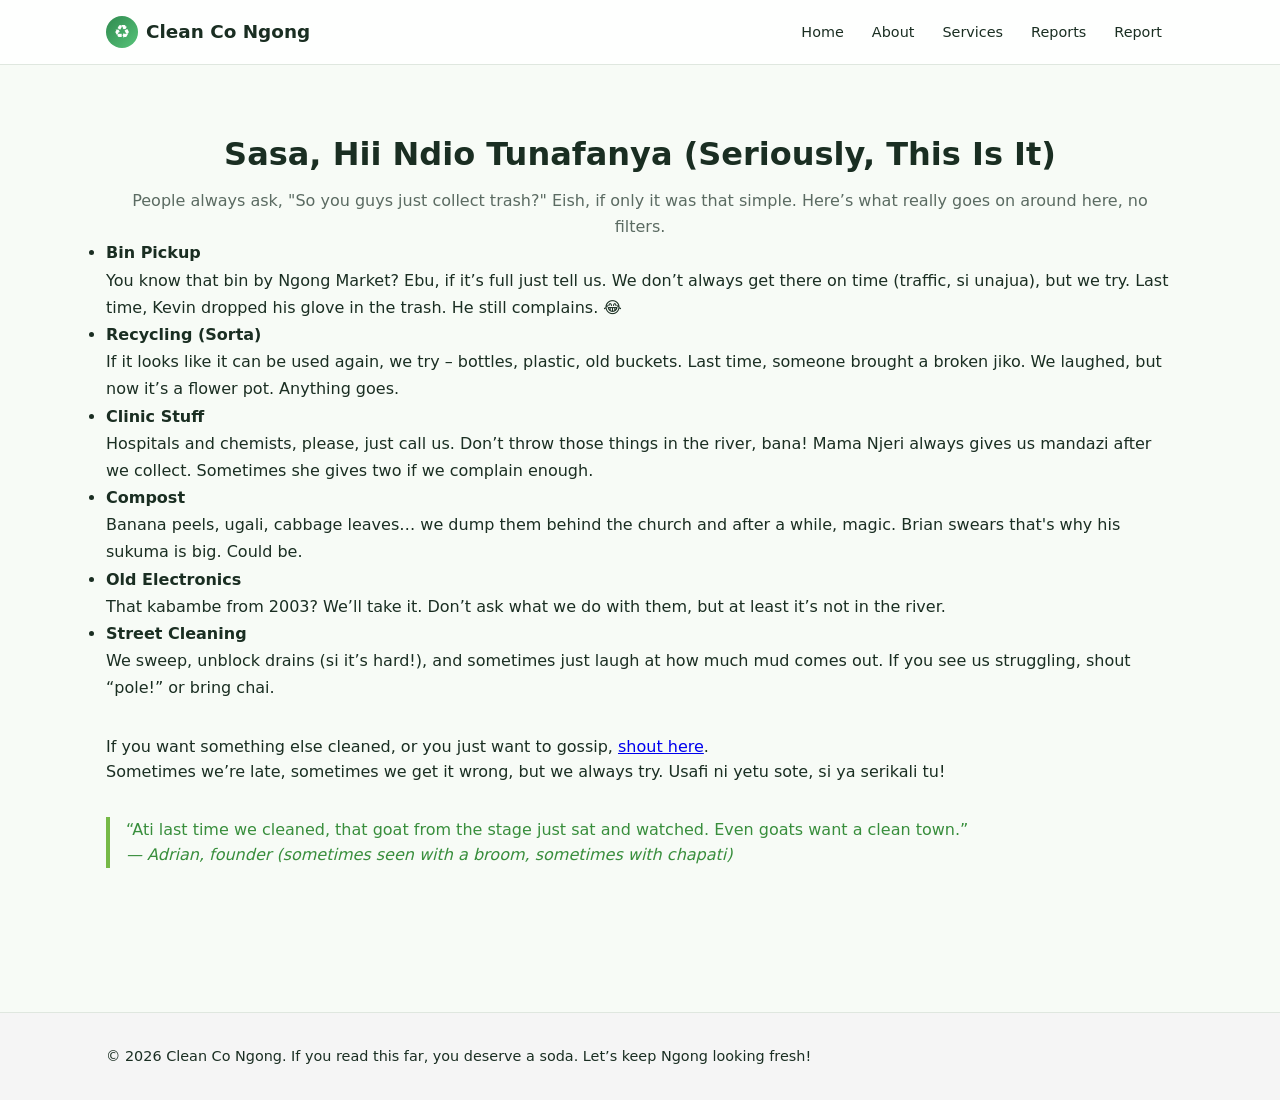
<file: services.html>
<!DOCTYPE html>
<html lang="en">

<head>
    <meta charset="UTF-8" />
    <meta name="viewport" content="width=device-width, initial-scale=1.0" />
    <title>Services | Clean Co Ngong</title>
    <link rel="stylesheet" href="style.css" />
</head>

<body>
    <!-- NAVIGATION -->
    <header class="site-header">
        <nav class="nav container">
            <a href="index.html" class="brand">
                <span class="logo">♻</span> Clean Co Ngong
            </a>
            <ul class="nav-links">
                <li><a href="index.html">Home</a></li>
                <li><a href="about.html">About</a></li>
                <li><a href="services.html">Services</a></li>
                <li><a href="reports.html">Reports</a></li>
                <li><a href="report.html">Report</a></li>
            </ul>
        </nav>
    </header>

    <main>
        <section class="container section">
            <h2 class="section-title">Sasa, Hii Ndio Tunafanya (Seriously, This Is It)</h2>
            <p class="section-sub">
                People always ask, "So you guys just collect trash?" Eish, if only it was that simple. Here’s what
                really goes on around here, no filters.
            </p>

            <ul style="margin-bottom: 2em; line-height: 1.7;">
                <li>
                    <strong>Bin Pickup</strong><br>
                    You know that bin by Ngong Market? Ebu, if it’s full just tell us. We don’t always get there on time
                    (traffic, si unajua), but we try. Last time, Kevin dropped his glove in the trash. He still
                    complains. 😂
                </li>
                <li>
                    <strong>Recycling (Sorta)</strong><br>
                    If it looks like it can be used again, we try – bottles, plastic, old buckets. Last time, someone
                    brought a broken jiko. We laughed, but now it’s a flower pot. Anything goes.
                </li>
                <li>
                    <strong>Clinic Stuff</strong><br>
                    Hospitals and chemists, please, just call us. Don’t throw those things in the river, bana! Mama
                    Njeri always gives us mandazi after we collect. Sometimes she gives two if we complain enough.
                </li>
                <li>
                    <strong>Compost</strong><br>
                    Banana peels, ugali, cabbage leaves… we dump them behind the church and after a while, magic. Brian
                    swears that's why his sukuma is big. Could be.
                </li>
                <li>
                    <strong>Old Electronics</strong><br>
                    That kabambe from 2003? We’ll take it. Don’t ask what we do with them, but at least it’s not in the
                    river.
                </li>
                <li>
                    <strong>Street Cleaning</strong><br>
                    We sweep, unblock drains (si it’s hard!), and sometimes just laugh at how much mud comes out. If you
                    see us struggling, shout “pole!” or bring chai.
                </li>
            </ul>

            <p>
                If you want something else cleaned, or you just want to gossip, <a href="report.html">shout
                    here</a>.<br>
                Sometimes we’re late, sometimes we get it wrong, but we always try. Usafi ni yetu sote, si ya serikali
                tu!
            </p>

            <blockquote style="margin:2em 0;color:#388e3c;border-left:4px solid #76b947;padding-left:1em;">
                “Ati last time we cleaned, that goat from the stage just sat and watched. Even goats want a clean
                town.”<br>
                <em>— Adrian, founder (sometimes seen with a broom, sometimes with chapati)</em>
            </blockquote>
        </section>
    </main>

    <!-- FOOTER -->
    <footer class="site-footer">
        <div class="container footer-grid">
            <p>© <span id="year"></span> Clean Co Ngong. If you read this far, you deserve a soda. Let’s keep Ngong
                looking fresh!</p>
        </div>
    </footer>

    <script>
        // Set the year in the footer (no drama)
        const y = document.getElementById('year');
        if (y) y.textContent = new Date().getFullYear();
    </script>
</body>

</html>
</file>
<file: style.css>
/* GreenCycle — Global Styles */
:root {
  --primary: #2f8a4f;
  --primary-glow: #58c47a;
  --bg: #f7fbf6;
  --fg: #1a2e22;
  --muted: #5b6b62;
  --card: #ffffff;
  --border: #dfe7df;
  --secondary: #eaf4ec;
  --destructive: #c0392b;
  --gradient-hero: linear-gradient(135deg, #2f8a4f, #58c47a);
  --gradient-soft: linear-gradient(180deg, #eaf4ec, #f7fbf6);
  --shadow: 0 10px 30px -12px rgba(47, 138, 79, 0.25);
  --radius: 12px;
}

* { box-sizing: border-box; margin: 0; padding: 0; }
html { scroll-behavior: smooth; }
body {
  font-family: system-ui, -apple-system, "Segoe UI", Roboto, sans-serif;
  background: var(--bg);
  color: var(--fg);
  line-height: 1.6;
  min-height: 100vh;
  display: flex; flex-direction: column;
}

main { flex: 1; }
.container { max-width: 1100px; margin: 0 auto; padding: 0 1rem; }

/* Header / Nav */
.site-header {
  position: sticky; top: 0; z-index: 50;
  background: rgba(255,255,255,0.85);
  backdrop-filter: blur(8px);
  border-bottom: 1px solid var(--border);
}
.nav { 
    display: flex;
    align-items: center;
    justify-content: space-between; 
    height: 64px; 
}
.brand { 
    font-weight: 700; 
    font-size: 1.15rem; 
    color: var(--fg); 
    text-decoration: none; 
    display: flex; 
    align-items: center; 
    gap: 0.5rem; 
}
.logo { 
    display: inline-flex; 
    width: 32px; 
    height: 32px; 
    align-items: center; 
    justify-content: center; 
    border-radius: 50%; 
    background: var(--gradient-hero); 
    color: white; 
}
.nav-links { 
    display: flex; 
    gap: 0.25rem; 
    list-style: none; 
    flex-wrap: wrap; 
}
.nav-links a { 
    padding: 0.5rem 0.75rem; 
    border-radius: 8px; 
    text-decoration: none; 
    color: var(--fg); 
    font-size: 0.9rem; 
    font-weight: 500; 
    transition: background 0.2s; 
}
.nav-links a:hover { 
    background: var(--secondary); 
}
.nav-links a.active { 
    background: var(--secondary); 
    color: var(--primary); 
}

/* Hero */
.hero { 
    background: var(--gradient-soft); 
    padding: 5rem 1rem; 
}
.hero-grid { 
    display: grid; 
    grid-template-columns: 1fr; 
    gap: 2.5rem; 
    align-items: center; 
}
@media (min-width: 768px) { 
    .hero-grid { grid-template-columns: 1fr 1fr; } 
}
.tag { 
    display: inline-block; 
    padding: 0.25rem 0.75rem; 
    border-radius: 999px; 
    background: rgba(47,138,79,0.1); 
    color: var(--primary); 
    font-size: 0.75rem; 
    font-weight: 600; 
    text-transform: uppercase; 
    letter-spacing: 0.05em; 
}
.hero h1 { 
    font-size: clamp(2rem, 5vw, 3.5rem); 
    font-weight: 800; 
    margin-top: 1rem; 
    line-height: 1.1; 
}
.gradient-text { 
    background: var(--gradient-hero); 
    -webkit-background-clip: text; 
    background-clip: text; 
    color: transparent; 
}
.lead { 
    margin-top: 1rem; 
    font-size: 1.1rem; 
    color: var(--muted); 
    max-width: 520px; 
}
.actions { 
    margin-top: 1.75rem; 
    display: flex; 
    gap: 0.75rem; 
    flex-wrap: wrap; 
}

.btn { 
    display: inline-block;
    padding: 0.75rem 1.4rem; 
    border-radius: 10px; 
    font-weight: 600; 
    text-decoration: none; 
    border: none; 
    cursor: pointer; 
    font-size: 1rem; 
    transition: transform 0.15s, 
    box-shadow 0.2s; }
.btn-primary { 
    background: var(--gradient-hero); 
    color: white; 
    box-shadow: var(--shadow); 
}
.btn-primary:hover { 
    transform: translateY(-1px); 
}
.btn-outline { 
    background: var(--card); 
    color: var(--fg); 
    border: 1px solid var(--border); 
}
.btn-outline:hover {
     background: var(--secondary);
}
.btn-light {
    background: white;
    color: var(--fg);
}

/* Stats */
.stats { 
    display: grid; 
    grid-template-columns: repeat(3, 1fr); 
    gap: 1rem; 
}
.stat-card { 
    background: var(--card); 
    border: 1px solid var(--border); 
    border-radius: var(--radius); 
    padding: 1.25rem; 
    text-align: center; 
    box-shadow: 0 1px 3px rgba(0,0,0,0.04); 
}
.stat-value { 
    font-size: 2rem; 
    font-weight: 800; 
    color: var(--primary); 
}
.stat-label { 
    font-size: 0.75rem; 
    color: var(--muted); 
    margin-top: 0.25rem; 
}

/* Sections */
.section { 
    padding: 4rem 1rem; 
}
.section-title { 
    font-size: 2rem; 
    font-weight: 700; 
    text-align: center; 
}
.section-sub { 
    text-align: center; 
    color: var(--muted); 
    margin-top: 0.5rem; 
}
.page-head { 
    text-align: center; 
    max-width: 640px; 
    margin: 0 auto; 
}
.page-head h1 { 
    font-size: 2.25rem; 
    font-weight: 800; 
}
.page-head p { 
    color: var(--muted); 
    margin-top: 0.5rem; 
}

.page-head-row { 
    display: flex; 
    justify-content: space-between; 
    align-items: flex-end; 
    flex-wrap: wrap; 
    gap: 1rem; 
}
.page-head-row h1 { 
    font-size: 2rem; 
    font-weight: 800; 
}
.page-head-row p { 
    color: var(--muted); 
}

/* Cards grids */
.cards { 
    display: grid; 
    grid-template-columns: 1fr; 
    gap: 1.25rem; 
    margin-top: 2.5rem; 
}
    @media (min-width: 600px) {
     .cards { grid-template-columns: repeat(2, 1fr); } 
}
@media (min-width: 900px) { 
    .cards { grid-template-columns: repeat(3, 1fr); } 
}
.card { 
    background: var(--card); 
    border: 1px solid var(--border); 
    border-radius: var(--radius); 
    padding: 1.5rem; 
    transition: transform 0.2s, 
    box-shadow 0.2s; }
.card:hover { 
    transform: translateY(-3px); 
    box-shadow: var(--shadow); 
}
.card .icon { 
    font-size: 2.25rem; 
}
.card h3, .card h2 { 
    margin-top: 0.5rem; 
    font-size: 1.2rem; 
}
.card p { 
    color: var(--muted); 
    margin-top: 0.4rem; 
    font-size: 0.95rem; 
}
.card-head { 
    display: flex; 
    justify-content: space-between; 
    align-items: center; 
}
.badge { 
    font-size: 0.7rem;
    padding: 0.2rem 0.6rem; 
    border-radius: 999px; 
    background: rgba(47,138,79,0.1); 
    color: var(--primary); 
    font-weight: 600; 
}

.cards-2 { 
    display: grid; 
    grid-template-columns: 1fr; 
    gap: 1.25rem; 
    margin-top: 2rem; 
}
@media (min-width: 700px) { 
    .cards-2 { grid-template-columns: repeat(2, 1fr); } 
}

/* Report cards */
.report-card { 
    background: var(--card); 
    border: 1px solid var(--border); 
    border-radius: var(--radius); 
    padding: 1.25rem; 
}
.report-head { 
    display: flex; 
    justify-content: space-between; 
    gap: 1rem; 
}
.report-head h2 { 
    font-size: 1.1rem; 
}
.report-loc { 
    font-size: 0.85rem; 
    color: var(--muted); 
}
.report-desc { 
    margin-top: 0.75rem; 
    font-size: 0.95rem; 
}
.chips { 
    margin-top: 0.9rem; 
    display: flex; 
    gap: 0.4rem; 
    flex-wrap: wrap; 
}
.chip { 
    font-size: 0.7rem; 
    padding: 0.25rem 0.6rem; 
    border-radius: 999px; 
    background: var(--secondary); 
    color: var(--fg); }
.chip.muted { 
    background: #eee; 
    color: var(--muted); }
.urg { 
    font-size: 0.7rem; 
    padding: 0.25rem 0.6rem; 
    border-radius: 999px; 
    font-weight: 600; 
}
.urg.Low { 
    background: rgba(47,138,79,0.1); 
    color: var(--primary); 
}
.urg.Medium { 
    background: #fff3cd; 
    color: #8a6d3b; 
}
.urg.High { 
    background: rgba(192,57,43,0.1); 
    color: var(--destructive); 
}
.delete-btn { 
    margin-top: 0.75rem; 
    background: none; 
    border: none; color: var(--destructive); 
    cursor: pointer; font-size: 0.8rem; 
    padding: 0.3rem 0.6rem; 
    border-radius: 6px; 
}
.delete-btn:hover { 
    background: rgba(192,57,43,0.1); 
}

/* Filters */
.filters {
    display: flex;
    gap: 0.75rem;
    margin-top: 2rem;
    flex-wrap: wrap;
}
.filters input, .filters select { 
    flex: 1; 
    min-width: 200px; 
    padding: 0.75rem 1rem; 
    border-radius: 10px; 
    border: 1px solid var(--border); 
    background: var(--card); 
    font-size: 1rem; 
}
.filters input:focus, .filters select:focus {
    outline: 2px solid var(--primary); 
}

.empty {
    margin-top: 3rem;
    padding: 2.5rem; 
    border: 2px dashed var(--border); 
    border-radius: var(--radius); 
    text-align: center; 
    color: var(--muted); }
.empty a {
    color: var(--primary);
    font-weight: 600;
}
.hidden {
    display: none;
 }
/* CTA banner */
.cta {
    background: var(--gradient-hero);
    color: white;
    border-radius: 24px;
    padding: 3rem 1.5rem;
    text-align: center;
}
.cta h2 {
     font-size: clamp(1.5rem, 3vw, 2.25rem);
     }
.cta p {
    margin-top: 0.5rem;
    opacity: 0.9;
    }
.cta .btn {
    margin-top: 1.25rem;
}
/* Form */
.narrow {
    max-width: 720px; 
    }
.form { 
    display: grid;
    gap: 1rem;
    margin-top: 2rem;
 }
.form label {
    display: flex;
    flex-direction: column; 
    gap: 0.4rem;
    font-weight: 500;
    font-size: 0.95rem; 
}
.form input, .form select, .form textarea {
    padding: 0.7rem 0.9rem;
    border: 1px solid var(--border);
    border-radius: 10px; 
    font-size: 1rem;
    font-family: inherit; 
    background: var(--card); 
}
.form input:focus, .form select:focus, .form textarea:focus {
     outline: 2px solid var(--primary);
     }
.row {
    display: grid;
    grid-template-columns: 1fr;
    gap: 1rem; }
@media (min-width: 600px) { 
    .row { grid-template-columns: 1fr 1fr; } 
}
.req { 
    color: var(--destructive); 
}
.error { 
    color: var(--destructive); 
    font-size: 0.8rem; 
    min-height: 1em; 
}
.success { 
    color: var(--primary); 
    font-weight: 600; 
}

/* Footer */
.site-footer { 
    border-top: 1px solid var(--border); 
    margin-top: 3rem; 
    background-color: whitesmoke;
}
.footer-grid { 
    padding: 2rem 1rem; 
    font-size: 0.9rem; 

}
</file>
